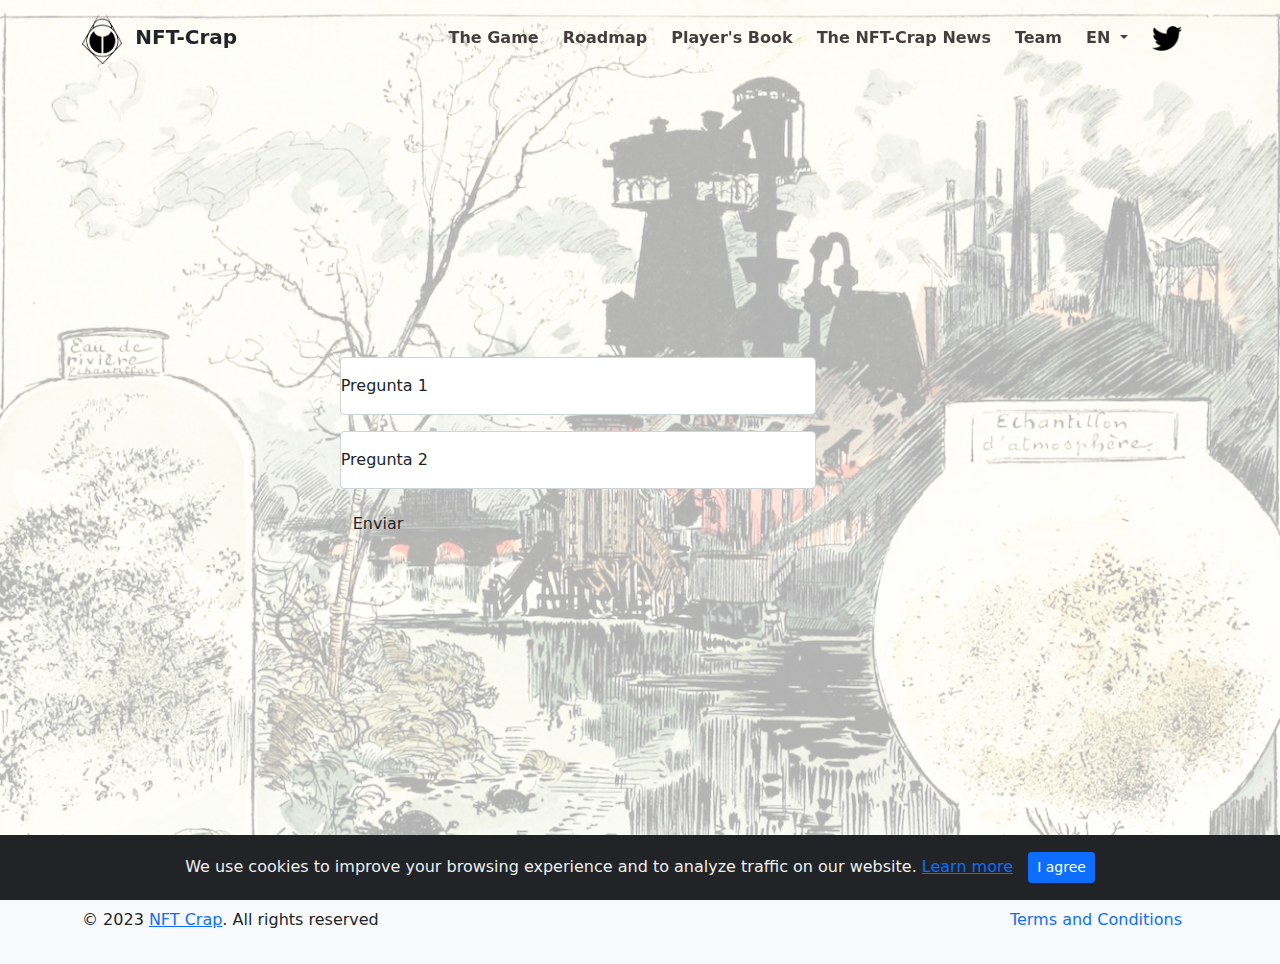
<file: form/index.html>
<!DOCTYPE html>
<html lang="en">

    <head>

        <!-- Optimize 
        <script src="https://www.googleoptimize.com/optimize.js?id=OPT-5K2NXCM"></script>
        -->

        <meta charset="utf-8">
        <meta name="viewport" content="width=device-width, initial-scale=1, shrink-to-fit=no">
        <meta name="description" content="Enjoy Live Action Role Playing games using NFTs">
        <meta name="author" content="NFT Crap">
        <title>NFT Crap</title>

        <!-- Global site tag (gtag.js) - Google Analytics -->
        <script async src="https://www.googletagmanager.com/gtag/js?id=UA-197922906-1"></script>
        <script>
        window.dataLayer = window.dataLayer || [];
        function gtag(){dataLayer.push(arguments);}
        gtag('js', new Date());

        gtag('config', 'UA-197922906-1');
        </script>


        <!-- Google Tag Manager -->
        <script>(function(w,d,s,l,i){w[l]=w[l]||[];w[l].push({'gtm.start':
        new Date().getTime(),event:'gtm.js'});var f=d.getElementsByTagName(s)[0],
        j=d.createElement(s),dl=l!='dataLayer'?'&l='+l:'';j.async=true;j.src=
        'https://www.googletagmanager.com/gtm.js?id='+i+dl;f.parentNode.insertBefore(j,f);
        })(window,document,'script','dataLayer','GTM-WHG84JV');</script>


        <!-- Favicon -->
        <link rel="icon" href="../assets/img/logo-beeple-1.png" type="image/png">
        <!-- CSS -->
        <link rel="stylesheet" href="../assets/css/main.style.css" id="stylesheet">
        <link rel="stylesheet" href="../assets/css/bootstrap.style.css" id="stylesheet">
        <link rel="stylesheet" href="../assets/css/cookiealert.css" id="stylesheet">
   
    </head>

    <body>

        <!-- Google Tag Manager (noscript) -->
        <noscript><iframe src="https://www.googletagmanager.com/ns.html?id=GTM-WHG84JV"
        height="0" width="0" style="display:none;visibility:hidden"></iframe></noscript>
        <!-- End Google Tag Manager (noscript) -->


        <!-- Navbar -->
        <nav class="navbar navbar-expand-md navbar-togglable fixed-top navbar-light"> <!-- bg-white shadow-->
            <div class="container">
                <!-- Brand-->
                <a class="navbar-brand" href="index.html">
                    <img src="../assets/img/logo-beeple-1.png" id="navbar-logo" width="40" alt="NFT Crap" class="align-text-center">
                    <strong class="text-dark">&nbsp;NFT-Crap</strong>
                </a>
                <!-- Toggler -->
                <button class="navbar-toggler" type="button" data-bs-toggle="collapse" data-bs-target="#navbarCollapse" aria-controls="navbarCollapse" aria-expanded="false" aria-label="Toggle navigation">
                    <span id="navbartoggler" class="navbar-toggler-icon"></span>
                </button>
                <!-- Collapse -->
                <div class="navbar-collapse collapse text-gray" id="navbarCollapse">
                    <ul class="navbar-nav ms-auto fw-bold">
                        <li class="nav-item">
                            <a class="nav-link text-gray me-2" href="#Game" id="navbarGame" role="button" aria-haspopup="true" aria-expanded="false">
                                The Game
                            </a>
                        </li> 
                        <li class="nav-item">
                            <a class="nav-link text-gray me-2" href="#Roadmap" id="navbarRoadmap" role="button" aria-haspopup="true" aria-expanded="false">
                                Roadmap
                            </a>
                        </li> 
                        <li class="nav-item">
                            <a class="nav-link text-gray me-2" href="https://nft-crap.gitbook.io/the-game" target="_blank" id="ENnavbarGuide" role="button" aria-haspopup="true" aria-expanded="false">
                                Player's Book
                            </a>
                        </li>      
                        <li class="nav-item">
                            <a class="nav-link text-gray me-2" href="#News" id="navbarNews" role="button" aria-haspopup="true" aria-expanded="false"> 
                                The NFT-Crap News
                            </a>
                        </li>  
                        <li class="nav-item">
                            <a class="nav-link text-gray me-2" href="#Team" id="navbarTeam" role="button" aria-haspopup="true" aria-expanded="false">
                                Team
                            </a>
                        </li>                   
                        <li class="nav-item dropdown me-2">
                            <a class="nav-link dropdown-toggle text-gray" href="#" id="navbarLanguage" role="button" data-bs-toggle="dropdown" aria-haspopup="true" aria-expanded="false">
                                EN
                            </a>
                            <div class="dropdown-menu" aria-labelledby="navbarLanguage">
                                <a class="dropdown-item text-gray" href="es/">ES</a>
                            </div>
                        </li>  
                        <!--
                        <li class="nav-item">
                            <a id="EN-Discord" class="nav-link text-black me-2" href="https://discord.gg/tRVPATWHWM" target="_blank">
                                <img src="../assets/img/discord-black-icon.png" id="EN-Discord-Logo" width="30" alt="Discord" class="align-text-center">
                            </a>
                        </li>
                        -->
                        <li class="nav-item">
                            <a id="EN-Twitter" class="nav-link text-black me-2" href="https://twitter.com/nft_crap" target="_blank">
                                <img src="../assets/img/twitter-black-icon.png" id="EN-Twitter-Logo" width="30" alt="Discord" class="align-text-center">
                            </a>
                        </li>  
                    </ul>
                    <!-- Button 
                    <button id="btn-login" type="button" class="navbar-btn btn btn-dark btn-sm">Connect wallet</button>
                    <button id="btn-logout" type="button" class="navbar-btn btn btn-outline-gray btn-sm">Logout</button>
                    -->
                </div>

            </div>
        </nav>
        
        <A name="Home"></A>

        <!-- Cover -->
        <div class="container-fluid d-flex h-100 justify-content-center align-items-center gx-0 bg-cover">
        <!-- Content -->
            <div class="row justify-content-center align-items-center opacity-1">
            </div>
            <div class="row justify-content-center align-items-center">
                <div class="col-12 my-5">



                    <!--
                    <form id="myForm">
                        <label for="respuesta1">Pregunta 1:</label>
                        <input type="text" id="respuesta1" name="respuesta1"><br><br>
                        <label for="respuesta2">Pregunta 2:</label>
                        <input type="text" id="respuesta2" name="respuesta2"><br><br>
                        <button type="submit">Enviar</button>
                      </form>
                    -->
                    
                    <form id="myForm" class="row align-items-center">
                        <div id="mensajeError" class="col-10 alert alert-danger" style="display:none;">
                            <strong>¡Error!</strong> Respuesta incorrecta. Por favor, inténtalo de nuevo.
                        </div>
                        <div class="col-10 form-floating mb-3">
                            <input type="text" class="form-control" id="respuesta1" placeholder="Pregunta 1">
                            <label for="quest1">Pregunta 1</label>
                        </div>
                        <div class="col-10 form-floating mb-3">
                            <input type="text" class="form-control" id="respuesta2" placeholder="Pregunta 2">
                            <label for="quest2">Pregunta 2</label>
                        </div>
                        <div class="col-10">
                            <button type="submit" class="btn btn-gray">Enviar</button>
                        </div>
                    </form>

                </div>
            </div>
   
            <A name="Game"></A>

        </div> <!-- container -->

        <!-- overlay -->
        <div class="container-fluid vh-100 align-items-center bg-light"></div> 

        <!-- Footer -->
        <footer class="position-relative" id="footer-main">
            <div class="footer footer-light bg-light">
                <!-- Footer -->
                <div class="container bg-light">
                    <div class="row align-items-center justify-content-md-between pb-4">
                        <div class="col-md-6">
                            <div class="copyright text-sm font-weight-bold text-start text-md-left">
                                &copy; 2023 <a href="" class="font-weight-bold" target="_blank">NFT Crap</a>. All rights reserved
                            </div>
                        </div>
                        <div class="col-md-6">
                            <ul class="nav justify-content-center justify-content-md-end mt-3 mt-md-0">
                                <li class="nav-item">
                                    <a class="nav-link" data-bs-toggle="modal" data-bs-target="#termsModal" href="">
                                        Terms and Conditions
                                    </a>
                                </li>
                            </ul>
                        </div>
                    </div>
                </div>
            </div>
        </footer> 
        <!-- Cookie-Alert -->
        <div class="alert text-center cookiealert" role="alert">
            We use cookies to improve your browsing experience and to analyze traffic on our website. <a href="#" target="_blank">Learn more</a>
        
            <button type="button" class="btn btn-primary btn-sm acceptcookies">
                I agree
            </button>
        </div><!-- Cookie-Alert -->
        <!-- Terms Modal -->
        <div class="modal fade" id="termsModal" tabindex="-1" role="dialog" aria-labelledby="termsModalLabel" aria-hidden="true">
            <div class="modal-dialog modal-dialog-scrollable modal-xl" role="document">
                <div class="modal-content">
                    <div class="modal-header">
                        <h1 class="modal-title" id="loginModalLabel">Terms and Conditions</h1>
                        <button type="button" class="btn-close" data-bs-dismiss="modal" aria-label="Close"></button>
                    </div>
                    <div class="modal-body text-gray">
                    </div>
                    <div class="modal-footer">
                    </div>
                </div>
            </div>
        </div>
        <!-- scripts -->
        <script src="../assets/js/jquery.min.js"></script>
        <script src="../assets/js/index.js"></script>
        <script src="../assets/js/forms.js"></script>
        <script src="../assets/js/bootstrap.bundle.min.js"></script>
        <script src="../assets/js/cookiealert.js"></script>

    </body>
</html>
</file>
<file: assets/css/main.style.css>
/***** cover  *****/
.bg-cover {
    position: absolute;
    top: 0;
    bottom: 0;
    left: 0;
    right: 0;
    background-repeat: no-repeat;
    background-position: center center;
    background-size: cover;
    background-image: linear-gradient(rgba(255,255,255,0.7), rgba(255,255,255,0.7)), url("../img/electrique.jpg");
    background-image: -webkit-linear-gradient(rgba(255,255,255,0.7), rgba(255,255,255,0.7)), url("../img/electrique.jpg");
}

.bg-done {
  background-repeat: no-repeat;
  background-position: center center;
  background-size: 30px;
  background-image: linear-gradient(rgba(255,255,255,0.3), rgba(255,255,255,0.3)), url("../img/green-check.png");
  background-image: -webkit-linear-gradient(rgba(255,255,255,0.3), rgba(255,255,255,0.3)), url("../img/green-check.png");
}

.bg-in-progress {
  background-repeat: no-repeat;
  background-position: center center;
  background-size: 27px;
  background-image: linear-gradient(rgba(255,255,255,0.3), rgba(255,255,255,0.3)), url("../img/in-progress.png");
  background-image: -webkit-linear-gradient(rgba(255,255,255,0.3), rgba(255,255,255,0.3)), url("../img/in-progress.png");
}


.opacity-1{
    opacity: 1 !important;
}

/** navbar **/

.bg-white-opacity-9{
    background-color: #ffffff !important;
    opacity: 0.9 !important;
    padding-bottom: 0.75rem !important;
}


.fw-500 {
    font-weight: 500 !important;
}
.text-black{
    color: #000  !important;
}

.text-gray {
    color: #463e3e !important;
  }

  .btn-outline-gray {
    color: #463e3e !important;
    border-color: #463e3e !important;
  }
  .btn-outline-gray:hover {
    color: #fff !important;
    background-color: #463e3e !important;
    border-color: #463e3e !important;
  }
  .btn-check:focus + .btn-outline-gray, .btn-outline-gray:focus {
    box-shadow: 0 0 0 0.25rem rgba(33, 37, 41, 0.5) !important;
  }
  .btn-check:checked + .btn-outline-gray, .btn-check:active + .btn-outline-gray, .btn-outline-gray:active, .btn-outline-gray.active, .btn-outline-gray.dropdown-toggle.show {
    color: #fff !important;
    background-color: #463e3e !important;
    border-color: #463e3e !important;
  }
  .btn-check:checked + .btn-outline-gray:focus, .btn-check:active + .btn-outline-gray:focus, .btn-outline-gray:active:focus, .btn-outline-gray.active:focus, .btn-outline-gray.dropdown-toggle.show:focus {
    box-shadow: 0 0 0 0.25rem rgba(33, 37, 41, 0.5) !important;
  }
  .btn-outline-gray:disabled, .btn-outline-gray.disabled {
    color: #463e3e !important;
    background-color: transparent !important;
  }

/***** News ****/

.bg-black {
    background-color: #000000 !important;
  }


 /*** preloader ***/
  @keyframes hidePreloader {
    0% {
        width: 100%;
        height: 100%;
    }

    100% {
        width: 0;
        height: 0;
    }
}

body>div.preloader {
    position: fixed;
    background: white;
    width: 100%;
    height: 100%;
    z-index: 1071;
    opacity: 0;
    transition: opacity .5s ease;
    overflow: hidden;
    pointer-events: none;
    display: flex;
    align-items: center;
    justify-content: center;
}

body:not(.loaded)>div.preloader {
    opacity: 1;
}

body:not(.loaded) {
    overflow: hidden;
}

body.loaded>div.preloader {
    animation: hidePreloader .5s linear .5s forwards;
}

.meta-link {
  color: #463e3e;
  font-weight: 400 !important;
  text-decoration: none;
}
</file>
<file: assets/css/cookiealert.css>
/*
 * Bootstrap Cookie Alert by Wruczek
 * https://github.com/Wruczek/Bootstrap-Cookie-Alert
 * Released under MIT license
 */
.cookiealert {
    position: fixed;
    bottom: 0;
    left: 0;
    width: 100%;
    margin: 0 !important;
    z-index: 999;
    opacity: 0;
    visibility: hidden;
    border-radius: 0;
    transform: translateY(100%);
    transition: all 500ms ease-out;
    color: #ecf0f1;
    background: #212327;
}

.cookiealert.show {
    opacity: 1;
    visibility: visible;
    transform: translateY(0%);
    transition-delay: 1000ms;
}

.cookiealert a {
    text-decoration: underline
}

.cookiealert .acceptcookies {
    margin-left: 10px;
    vertical-align: baseline;
}
</file>
